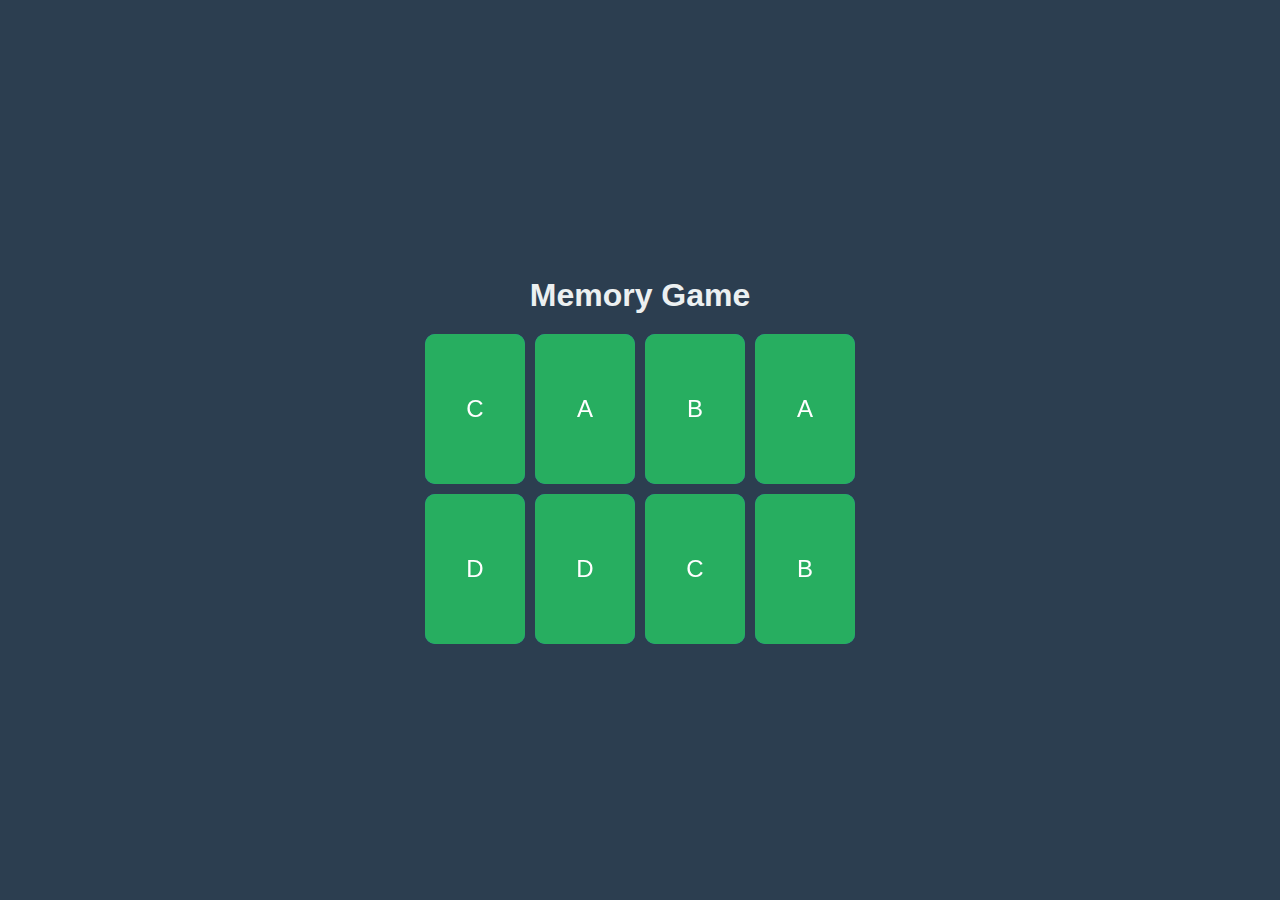
<file: Memory Game/index.html>
<!DOCTYPE html>
<html lang="en">
<head>
  <meta charset="UTF-8">
  <meta name="viewport" content="width=device-width, initial-scale=1.0">
  <title>Memory Game</title>
  <link rel="stylesheet" href="style.css">
</head>
<body>
  <div class="game-container">
    <h1>Memory Game</h1>
    <div class="grid">
        <div class="card">
            <div class="card-front">?</div>
            <div class="card-back" data-value="A">A</div>
          </div>
          <div class="card">
            <div class="card-front">?</div>
            <div class="card-back" data-value="A">B</div>
          </div>
          <div class="card">
            <div class="card-front">?</div>
            <div class="card-back" data-value="A">A</div>
          </div>
          <div class="card">
            <div class="card-front">?</div>
            <div class="card-back" data-value="A">B</div>
          </div>
          <div class="card">
            <div class="card-front">?</div>
            <div class="card-back" data-value="A">A</div>
          </div>
          <div class="card">
            <div class="card-front">?</div>
            <div class="card-back" data-value="A">B</div>
          </div>
          <div class="card">
            <div class="card-front">?</div>
            <div class="card-back" data-value="A">A</div>
          </div>
          <div class="card">
            <div class="card-front">?</div>
            <div class="card-back" data-value="A">B</div>
          </div>
    </div>
  </div>

  <script src="script.js"></script>
  </body>
</html>
</file>
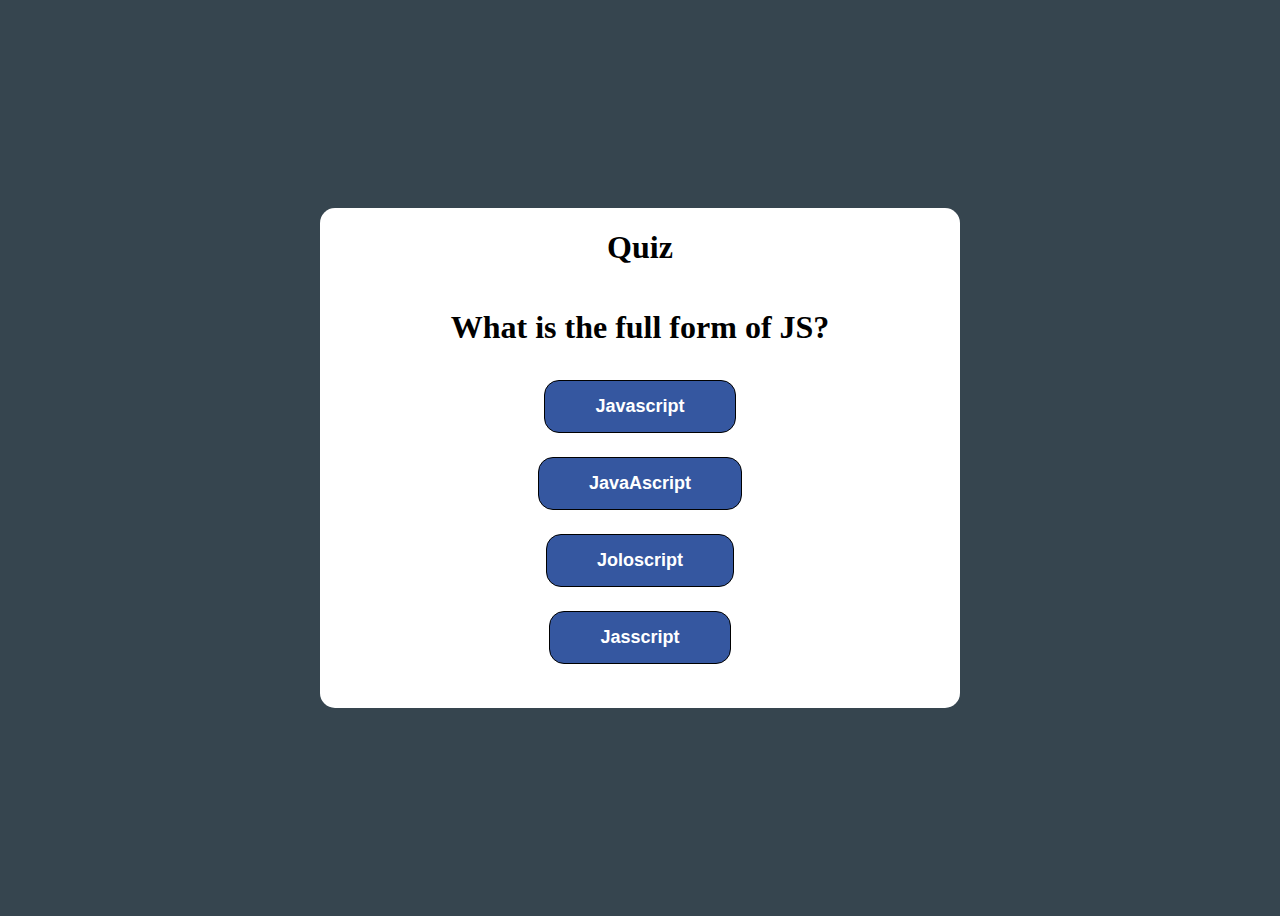
<file: quiz app/index.html>
<!DOCTYPE html>
<html lang="en">
<head>
    <meta charset="UTF-8">
    <meta name="viewport" content="width=device-width, initial-scale=1.0">
    <title>Document</title>
    <link rel="stylesheet" href="style.css">
</head>
<body>
    <div class="container">

        <h1>Quiz</h1>
        <h1><b id="Question"></b></h1>
        <button id="OptionA" class="tap" ></button >
        <button id="OptionB" class="tap" ></button >
        <button id="OptionC" class="tap"></button >
        <button id="OptionD" class="tap"></button >
        
    </div>
    <script src="script.js"></script>
</body>
</html>
</file>
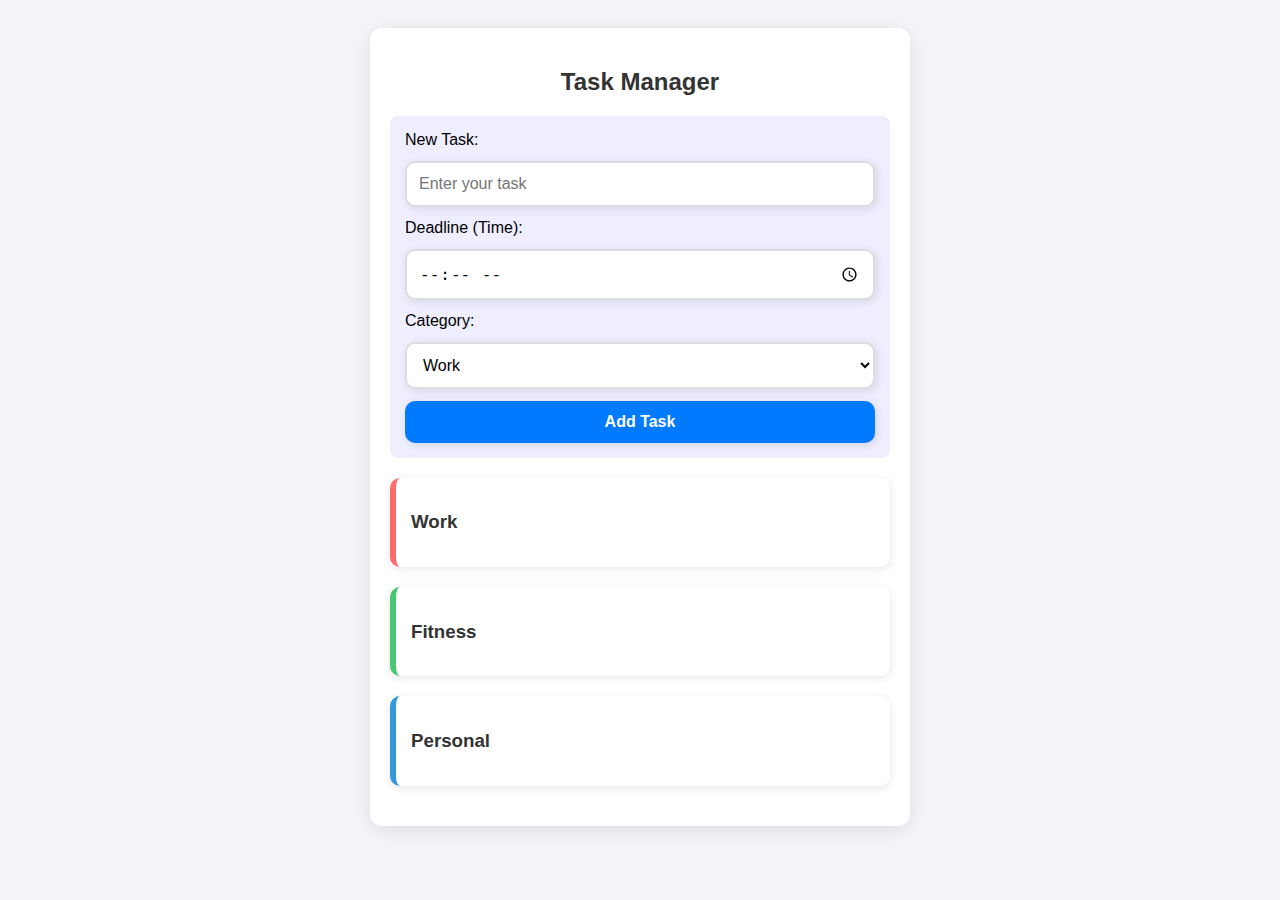
<file: task manager/index.html>
<!DOCTYPE html>
<html lang="en">
<head>
    <meta charset="UTF-8">
    <meta name="viewport" content="width=device-width, initial-scale=1.0">
    <title>Task Manager</title>
    <style>
        body {
            font-family: 'Poppins', sans-serif;
            background-color: #f4f4f9;
            padding: 20px;
        }
        .container {
            max-width: 500px;
            margin: auto;
            background: white;
            padding: 20px;
            border-radius: 12px;
            box-shadow: 0px 4px 20px rgba(0, 0, 0, 0.1);
        }
        h2 {
            text-align: center;
            color: #333;
            font-weight: 600;
        }
        .task-input {
            display: flex;
            flex-direction: column;
            gap: 12px;
            padding: 15px;
            background: #eef;
            border-radius: 8px;
            margin-bottom: 20px;
        }
        .task-input input, .task-input select, .task-input button {
            padding: 12px;
            border: 2px solid #ddd;
            border-radius: 10px;
            font-size: 16px;
            transition: all 0.3s;
            background: #fff;
            box-shadow: 2px 2px 10px rgba(0, 0, 0, 0.1);
        }
        .task-input input:focus, .task-input select:focus {
            outline: none;
            border-color: #007bff;
            box-shadow: 0px 0px 8px rgba(0, 123, 255, 0.5);
        }
        .task-input button {
            background-color: #007bff;
            color: white;
            border: none;
            cursor: pointer;
            font-weight: bold;
            transition: all 0.3s;
        }
        .task-input button:hover {
            background-color: #0056b3;
            transform: scale(1.05);
            box-shadow: 0px 4px 15px rgba(0, 91, 187, 0.3);
        }
        .category {
            margin-bottom: 20px;
            padding: 15px;
            border-radius: 10px;
            color: #333;
            background: #ffffff;
            box-shadow: 0px 2px 10px rgba(0, 0, 0, 0.1);
        }
        .work { border-left: 6px solid #ff6b6b; }
        .fitness { border-left: 6px solid #48c774; }
        .personal { border-left: 6px solid #3498db; }
        ul {
            list-style-type: none;
            padding: 0;
        }
        li {
            display: flex;
            align-items: center;
            background: #fff;
            margin: 6px 0;
            padding: 12px;
            border-radius: 12px;
            box-shadow: 0px 2px 8px rgba(0, 0, 0, 0.1);
            transition: all 0.3s;
        }
        li:hover {
            background: #f0f0f5;
            transform: scale(1.02);
        }
        input[type="checkbox"] {
            margin-right: 12px;
            cursor: pointer;
        }
        .checked {
            text-decoration: line-through;
            color: gray;
        }
    </style>
</head>
<body>
    <div class="container">
        <h2>Task Manager</h2>
        
        <div class="task-input">
            <label for="task">New Task:</label>
            <input type="text" class="tasks" placeholder="Enter your task"
            id="value">
            
            <label for="deadline">Deadline (Time):</label>
            <input type="time" id="deadline">
            
            <label for="category">Category:</label>
            <select id="category">
                <option value="work" id="worker">Work</option>
                <option value="fitness" id="fitner">Fitness</option>
                <option value="personal" id="perner">Personal</option>
            </select>
            
            <button id="add">Add Task</button>
        </div>
        
        <div class="category work">
            <h3>Work</h3>
            <ul id="work">
            </ul>
        </div>
        
        <div class="category fitness">
            <h3>Fitness</h3>
            <ul id="fitness">
            </ul>
        </div>
        
        <div class="category personal">
            <h3>Personal</h3>
            <ul id="personal">
            </ul>
        </div>
    </div>

    <script src="script.js"></script>
</body>
</html>
</file>
<file: Memory Game/style.css>
body {
  font-family: Arial, sans-serif;
  background-color: #2c3e50;
  color: #ecf0f1;
  display: flex;
  justify-content: center;
  align-items: center;
  min-height: 100vh;
  margin: 0;
}

.game-container {
  text-align: center;
}

h1 {
  margin-bottom: 20px;
  font-size: 2rem;
}


.grid {
  display: grid;
  grid-template-columns: repeat(4, 100px);
  gap: 10px;
  justify-content: center;
}


.card {
  width: 100px;
  height: 150px;
  perspective: 1000px; 
  cursor: pointer;
}

.card-front,
.card-back {
  width: 100%;
  height: 100%;
  position: absolute;
  backface-visibility: hidden; 
  display: flex;
  justify-content: center;
  align-items: center;
  font-size: 1.5rem;
  border-radius: 10px;
  transition: transform 0.6s;
}


.card-front {
  background-color: #2980b9;
  color: #fff;
}


.card-back {
  background-color: #27ae60;
  color: #fff;
  transform: rotateY(0deg); 
}
</file>
<file: quiz app/style.css>
.container{
    width: 50vw;
    height: 500px;
    background-color: white;
    border: 0px solid white;
    border-radius: 15px;
    display: flex;
    flex-direction: column;
    align-items: center;
}

body{
    background-color: #36454F;
    display: flex;
    justify-content: center;
    align-items: center;
    height: 100vh;
}

button {
    padding: 15px 50px; 
    background-color: #3557a0; 
    border: 1px solid black; 
    border-radius: 15px; 
    font-weight: bold; 
    font-size: large; 
    color: white; 
    margin: 12px; 
    text-align: center; 
    display: inline-flex; 
    align-items: center; 
    justify-content: center; 
}

button:hover {
    background-color: white; 
    color: #3557a0; 
}
</file>
